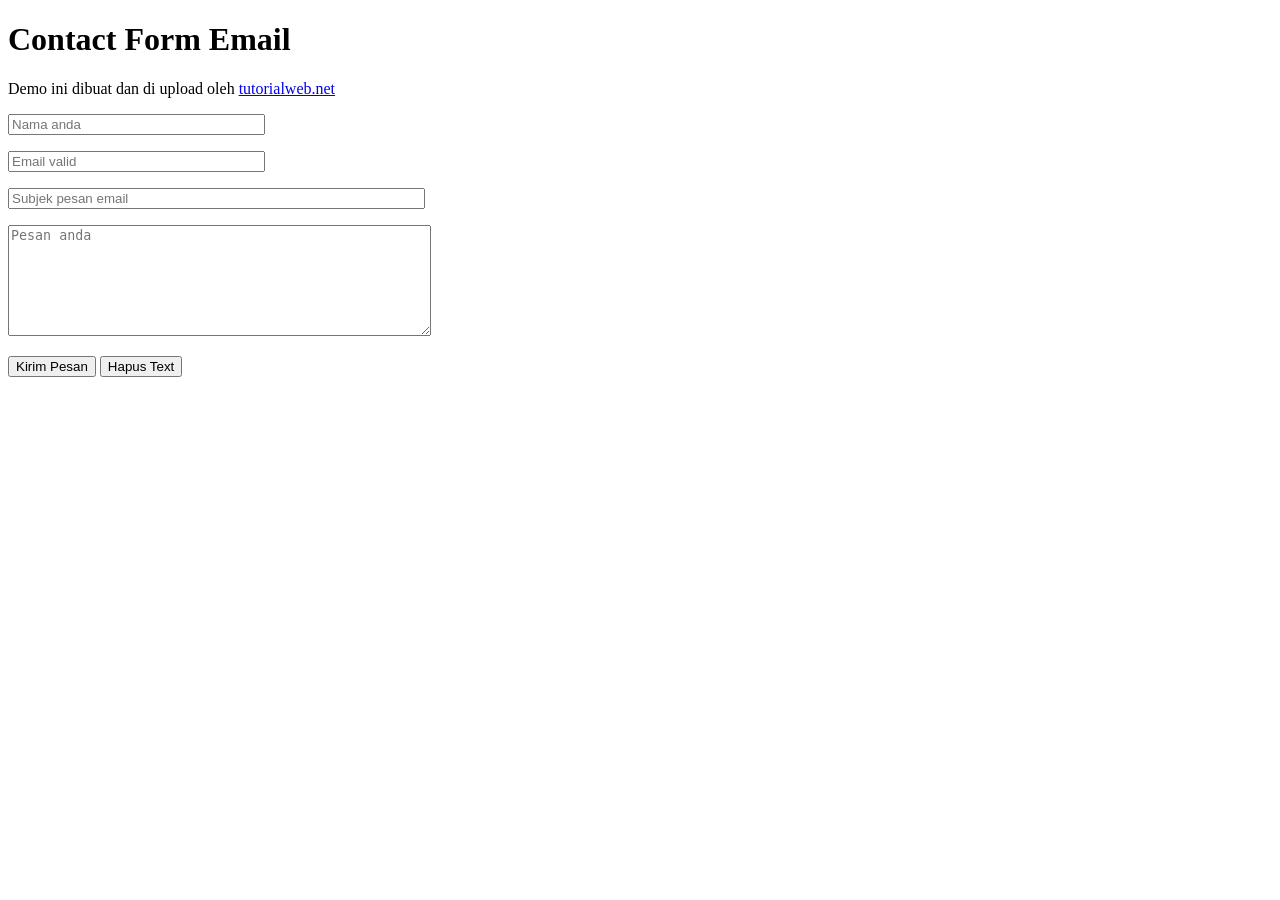
<file: halaman/index.html>
<!DOCTYPE html>
<html>
<head>
	<title>Contact Form Email</title>
</head>
<body>
 
	<h1>Contact Form Email</h1>
	<p>Demo ini dibuat dan di upload oleh <a href="http://tutorialweb.net/" target="_blank">tutorialweb.net</a></p>
	
	<form action="forms/kirim.php" method="post">
		<p><input type="text" name="nama" placeholder="Nama anda" size="30" required /></p>
		<p><input type="email" name="email" placeholder="Email valid" size="30" required /></p>
		<p><input type="text" name="judul" placeholder="Subjek pesan email" size="50" required /></p>
		<p><textarea name="pesan" placeholder="Pesan anda" rows="7" cols="50" required></textarea>
		<p><input type="submit" name="kirim" value="Kirim Pesan" /> <input type="reset" value="Hapus Text" /></p>
	</form>
	
</body>
</html>
</file>
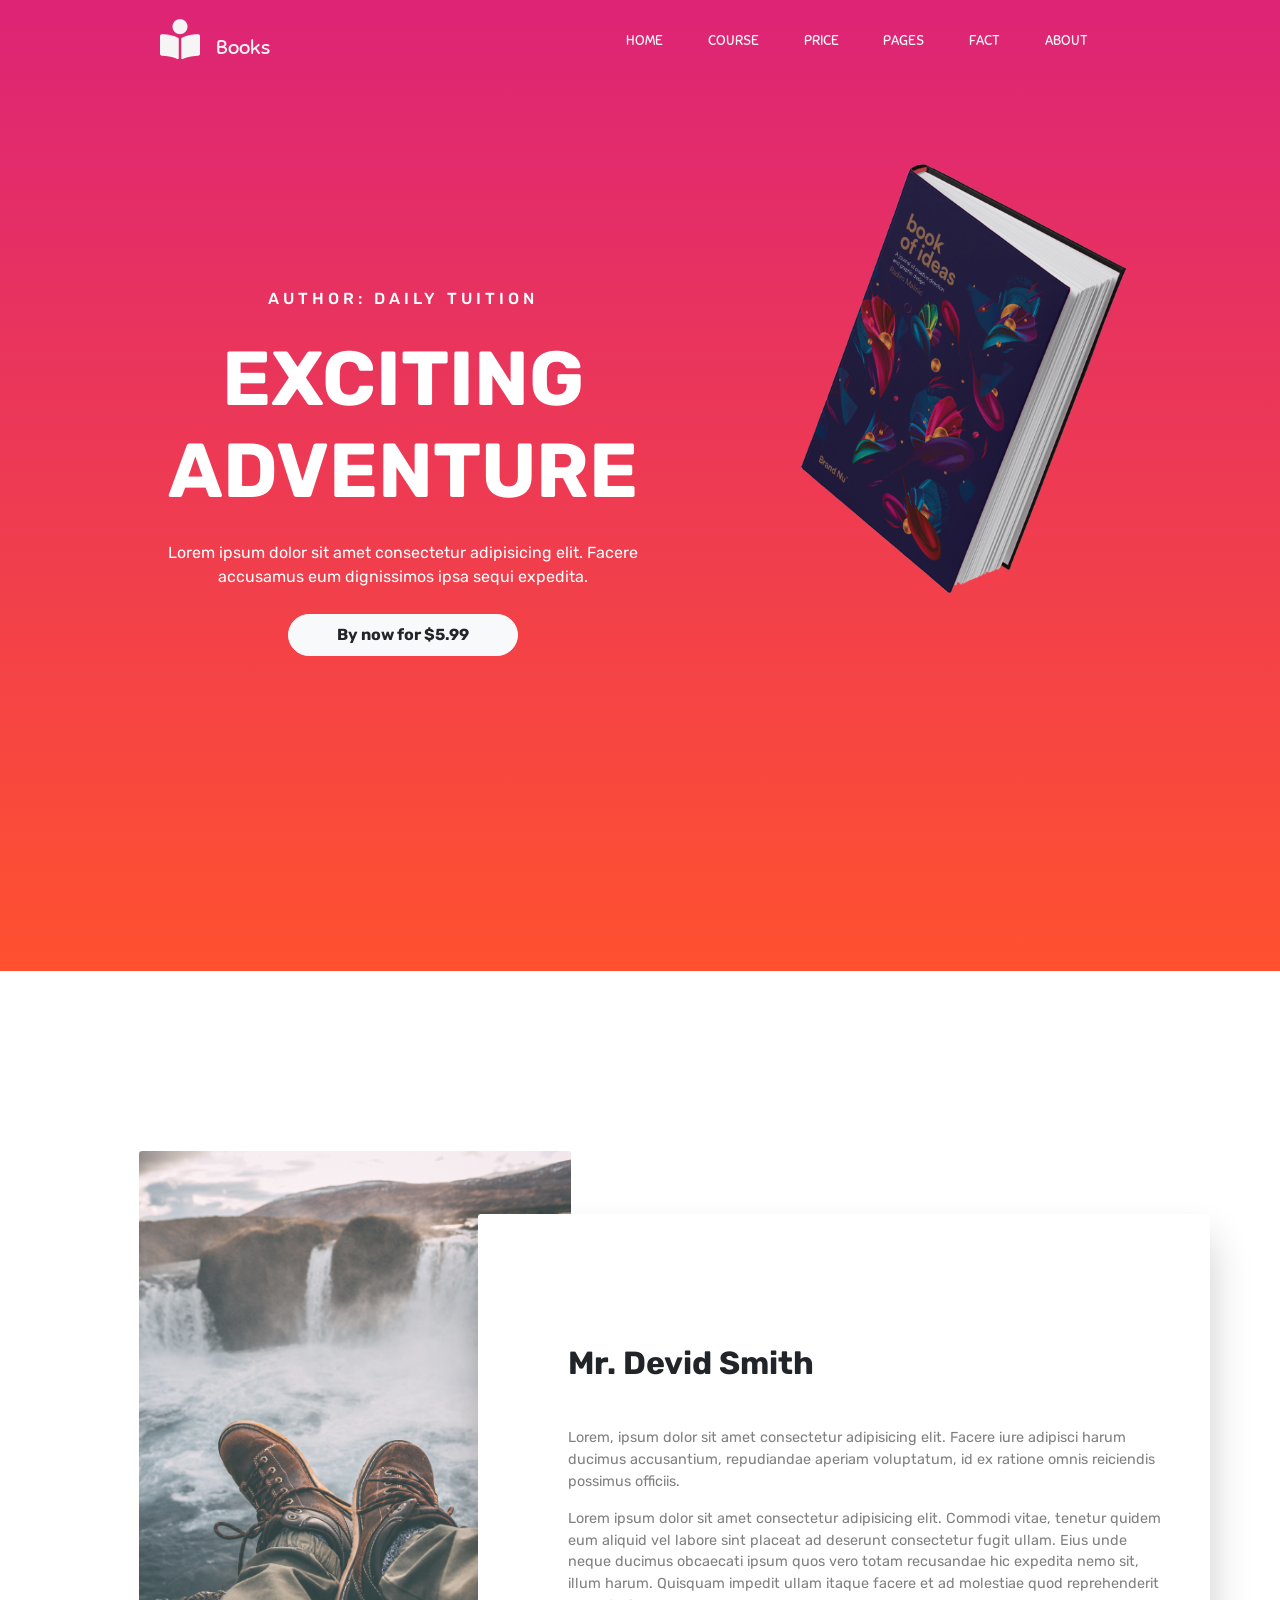
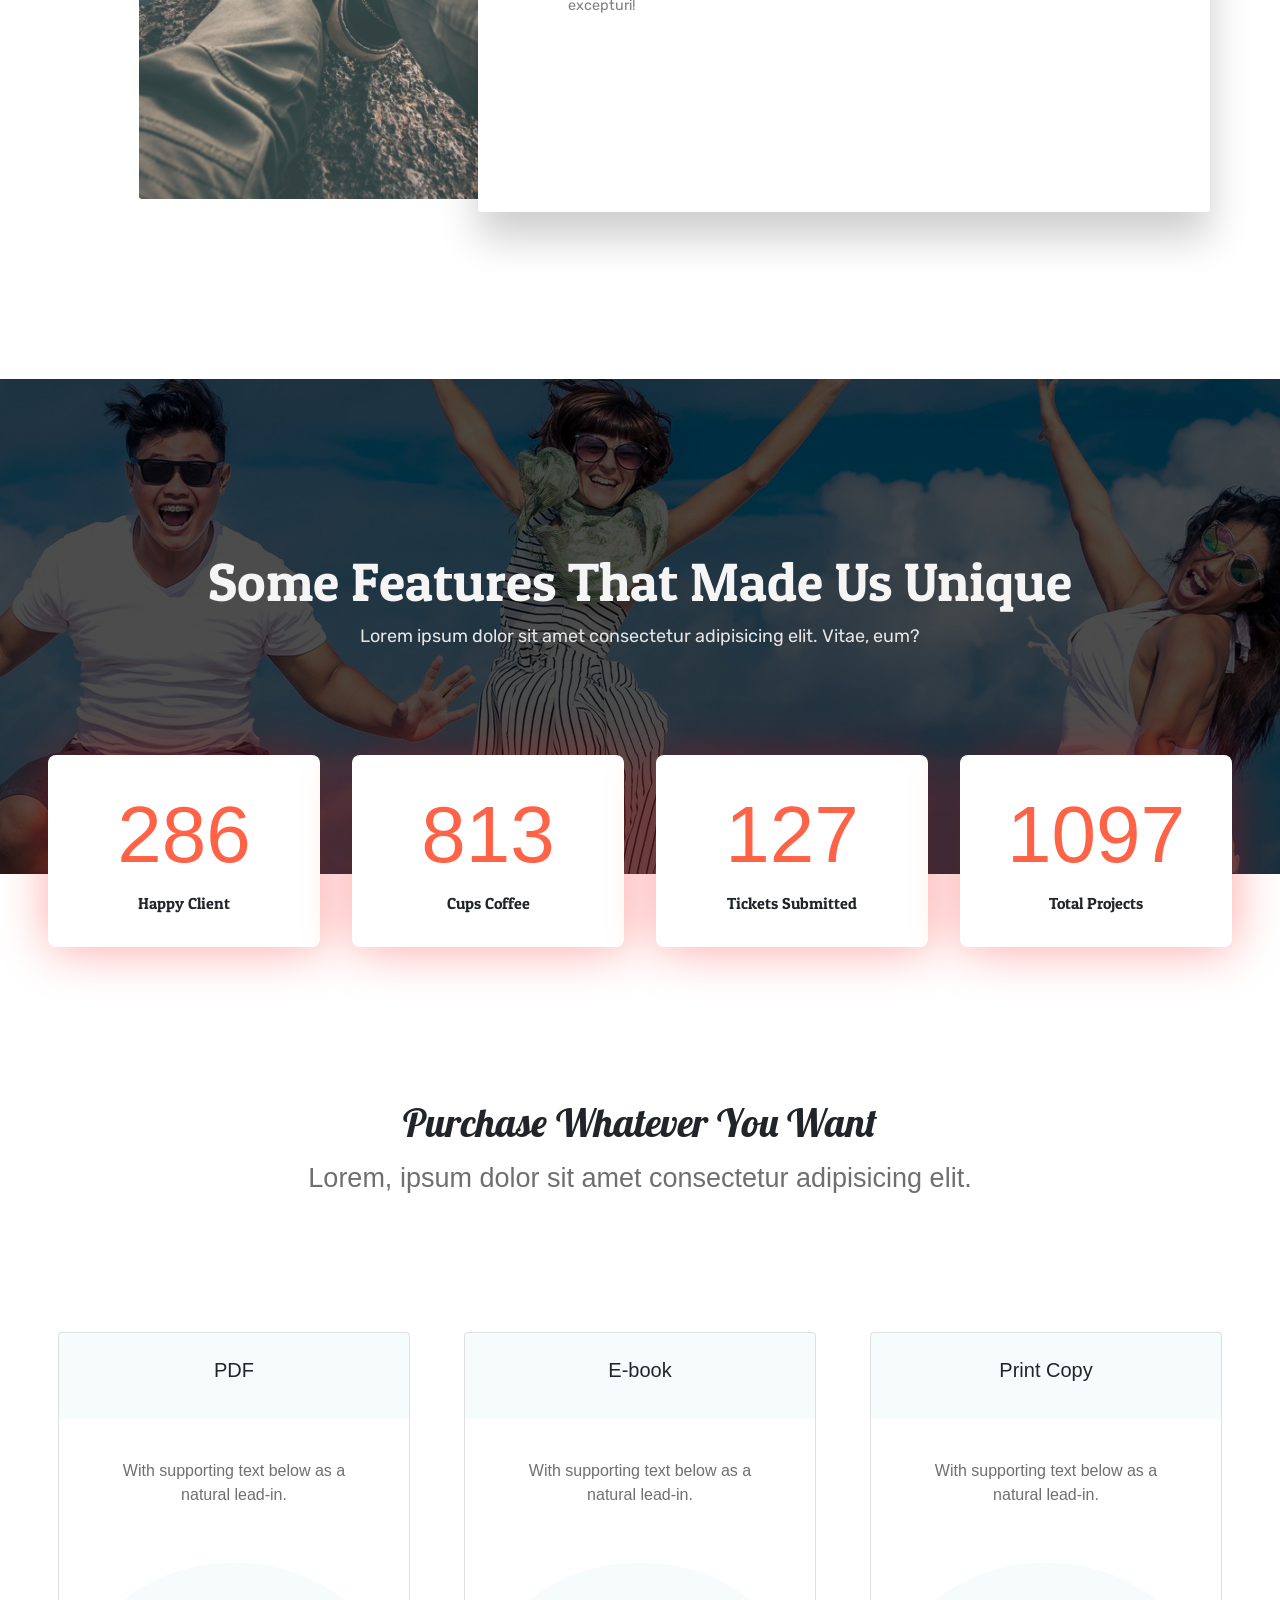
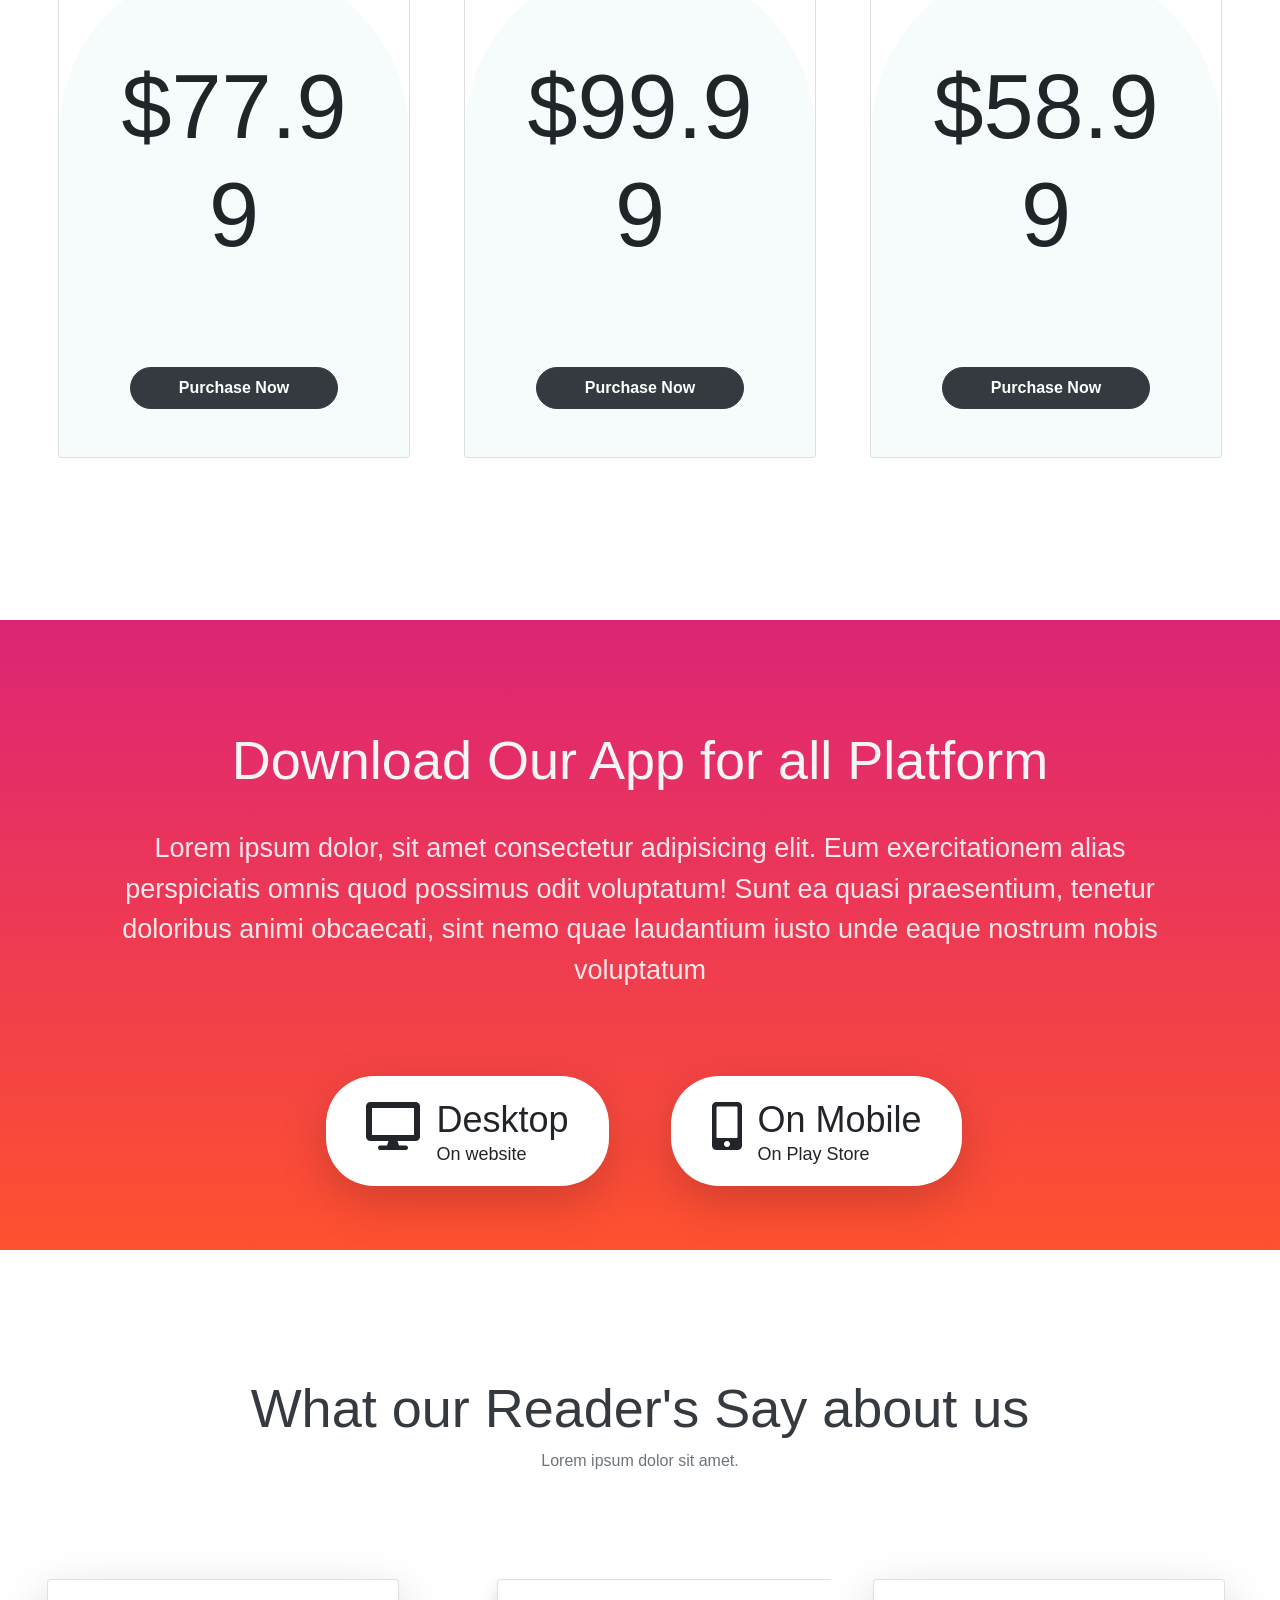
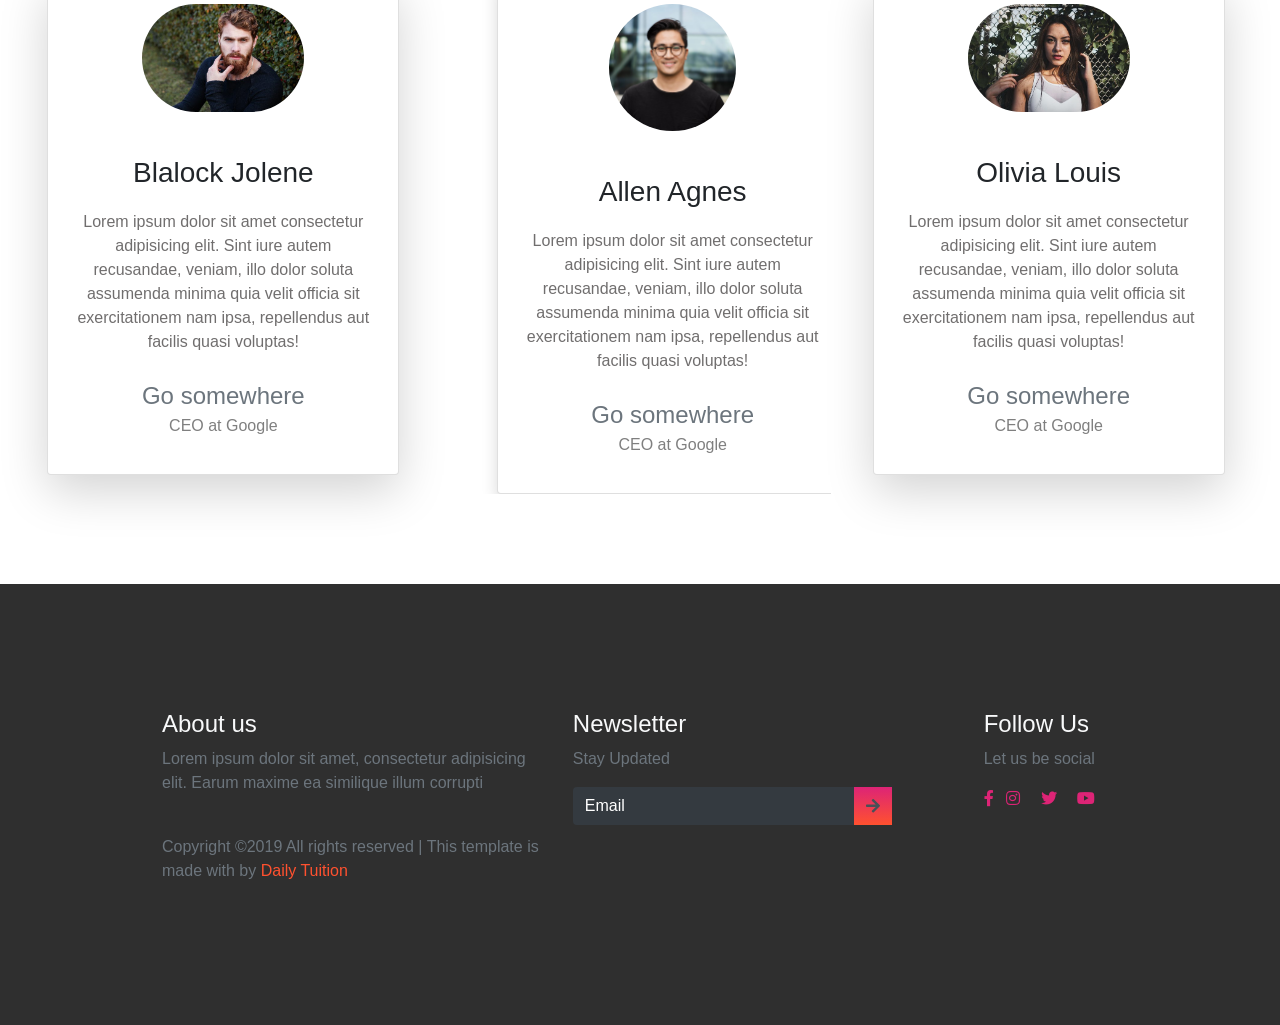
<file: slider/src/Index.html>
<!DOCTYPE html>
<html lang="en">

<head>
  <meta charset="UTF-8" />
  <meta name="viewport" content="width=device-width, initial-scale=1.0" />
  <meta http-equiv="X-UA-Compatible" content="ie=edge" />
  <title>Books</title>

  <link rel="stylesheet" href="https://stackpath.bootstrapcdn.com/bootstrap/4.3.1/css/bootstrap.min.css"
    integrity="sha384-ggOyR0iXCbMQv3Xipma34MD+dH/1fQ784/j6cY/iJTQUOhcWr7x9JvoRxT2MZw1T" crossorigin="anonymous" />
  <link rel="stylesheet" href="https://use.fontawesome.com/releases/v5.7.2/css/all.css"
    integrity="sha384-fnmOCqbTlWIlj8LyTjo7mOUStjsKC4pOpQbqyi7RrhN7udi9RwhKkMHpvLbHG9Sr" crossorigin="anonymous">
  <link rel="stylesheet" href="./Style.css" />
  <link rel="stylesheet" href="./mobile-style.css">
</head>

<body>
  <header>
    <div class="container-fluid p-0">
      <nav class="navbar navbar-expand-lg">
        <a class="navbar-brand" href="#">
          <i class="fas fa-book-reader fa-2x mx-3"></i>Books</a>
        <button class="navbar-toggler" type="button" data-toggle="collapse" data-target="#navbarNav"
          aria-controls="navbarNav" aria-expanded="false" aria-label="Toggle navigation">
          <i class="fas fa-align-right text-light"></i>
        </button>
        <div class="collapse navbar-collapse" id="navbarNav">
          <div class="mr-auto"></div>
          <ul class="navbar-nav">
            <li class="nav-item active">
              <a class="nav-link" href="#">HOME
                <span class="sr-only">(current)</span>
              </a>
            </li>
            <li class="nav-item">
              <a class="nav-link" href="#">COURSE</a>
            </li>
            <li class="nav-item">
              <a class="nav-link" href="#">PRICE</a>
            </li>
            <li class="nav-item dropdown">
              <div class="dropdown">
                <a href="#" class="nav-link">PAGES</a>
                <div class="dropdown-content">
                  <a href="#">Generic</a>
                  <a href="#">Element</a>
                </div>
              </div>
            </li>
            <li class="nav-item">
              <a class="nav-link" href="#">FACT</a>
            </li>
            <li class="nav-item">
              <a class="nav-link" href="#">ABOUT</a>
            </li>
          </ul>
        </div>
      </nav>
    </div>
    <div class="container text-center">
      <div class="row">
        <div class="col-md-7 col-sm-12  text-white">
          <h6>AUTHOR: DAILY TUITION</h6>
          <h1>EXCITING ADVENTURE</h1>
          <p>
            Lorem ipsum dolor sit amet consectetur adipisicing elit. Facere accusamus eum dignissimos ipsa sequi
            expedita.
          </p>
          <button class="btn btn-light px-5 py-2 primary-btn">
            By now for $5.99
          </button>
        </div>
        <div class="col-md-5 col-sm-12  h-25">
          <img src="../assets/header-img.png" alt="Book" />
        </div>
      </div>
    </div>
  </header>
  <main>
    <section class="section-1">
      <div class="container text-center">
        <div class="row">
          <div class="col-md-6 col-12">
            <div class="pray">
              <img src="../assets/pexels-photo-1904769.jpeg" alt="Pray" class="" />
            </div>
          </div>
          <div class="col-md-6 col-12">
            <div class="panel text-left">
              <h1>Mr. Devid Smith</h1>
              <p class="pt-4">
                Lorem, ipsum dolor sit amet consectetur adipisicing elit. Facere iure adipisci harum ducimus
                accusantium, repudiandae aperiam
                voluptatum, id ex ratione omnis reiciendis possimus officiis.
              </p>
              <p>
                Lorem ipsum dolor sit amet consectetur adipisicing elit. Commodi vitae, tenetur quidem eum aliquid vel
                labore sint placeat
                ad deserunt consectetur fugit ullam. Eius unde neque ducimus obcaecati ipsum quos vero totam recusandae
                hic
                expedita nemo sit, illum harum. Quisquam impedit ullam itaque facere et ad molestiae quod reprehenderit
                excepturi!
              </p>
            </div>
          </div>
        </div>
      </div>
    </section>
    <section class="section-2 container-fluid p-0">
      <div class="cover">
        <div class="overlay"></div>
        <div class="content text-center">
          <h1>Some Features That Made Us Unique</h1>
          <p>
            Lorem ipsum dolor sit amet consectetur adipisicing elit. Vitae, eum?
          </p>
        </div>
      </div>
      <div class="container-fluid text-center">
        <div class="numbers d-flex flex-md-row flex-wrap justify-content-center">
          <div class="rect">
            <h1>2345</h1>
            <p>Happy Client</p>
          </div>
          <div class="rect">
            <h1>6784</h1>
            <p>Cups Coffee</p>
          </div>
          <div class="rect">
            <h1>1056</h1>
            <p>Tickets Submitted</p>
          </div>
          <div class="rect">
            <h1>9152</h1>
            <p>Total Projects</p>
          </div>
        </div>
      </div>


      <div class="purchase text-center">
        <h1>Purchase Whatever You Want</h1>
        <p>
          Lorem, ipsum dolor sit amet consectetur adipisicing elit.
        </p>
        <div class="cards">
          <div class="d-flex flex-row justify-content-center flex-wrap">
            <div class="card">
              <div class="card-body">
                <div class="title">
                  <h5 class="card-title">PDF</h5>
                </div>
                <p class="card-text">
                  With supporting text below as a natural lead-in.
                </p>
                <div class="pricing">
                  <h1>$77.99</h1>
                  <a href="#" class="btn btn-dark px-5 py-2 primary-btn mb-5">Purchase Now</a>
                </div>
              </div>
            </div>
            <div class="card">
              <div class="card-body">
                <div class="title">
                  <h5 class="card-title">E-book</h5>
                </div>
                <p class="card-text">
                  With supporting text below as a natural lead-in.
                </p>
                <div class="pricing">
                  <h1>$99.99</h1>
                  <a href="#" class="btn btn-dark px-5 py-2 primary-btn mb-5">Purchase Now</a>
                </div>
              </div>
            </div>
            <div class="card">
              <div class="card-body">
                <div class="title">
                  <h5 class="card-title">Print Copy</h5>
                </div>
                <p class="card-text">
                  With supporting text below as a natural lead-in.
                </p>
                <div class="pricing">
                  <h1>$58.99</h1>
                  <a href="#" class="btn btn-dark px-5 py-2 primary-btn mb-5">Purchase Now</a>
                </div>
              </div>
            </div>
          </div>
        </div>
      </div>
    </section>
    <section class="section-3 container-fluid p-0 text-center">
      <div class="row">
        <div class="col-md-12 col-sm-12">
          <h1>Download Our App for all Platform</h1>
          <p>
            Lorem ipsum dolor, sit amet consectetur adipisicing elit. Eum exercitationem alias perspiciatis omnis quod
            possimus odit
            voluptatum! Sunt ea quasi praesentium, tenetur doloribus animi obcaecati, sint nemo quae laudantium iusto
            unde
            eaque nostrum nobis voluptatum
          </p>
        </div>
      </div>
      <div class="platform row">
        <div class="col-md-6 col-sm-12 text-right">
          <div class="desktop shadow-lg">
            <div class="d-flex flex-row justify-content-center">
              <i class="fas fa-desktop fa-3x py-2 pr-3"></i>
              <div class="text text-left">
                <h3 class="pt-1 m-0">Desktop</h3>
                <p class="p-0 m-0">On website</p>
              </div>
            </div>
          </div>
        </div>
        <div class="col-md-6 col-sm-12 text-left">
          <div class="desktop shadow-lg">
            <div class="d-flex flex-row justify-content-center">
              <i class="fas fa-mobile-alt fa-3x py-2 pr-3"></i>
              <div class="text text-left">
                <h3 class="pt-1 m-0">On Mobile</h3>
                <p class="p-0 m-0">On Play Store</p>
              </div>
            </div>
          </div>
        </div>
      </div>
    </section>

    <!-- Section 4 -->
    <section class="section-4">
      <div class="container text-center">
        <h1 class="text-dark">What our Reader's Say about us</h1>
        <p class="text-secondary">Lorem ipsum dolor sit amet.</p>
      </div>
      <div class="team row ">
        <div class="col-md-4 col-12 text-center">
          <div class="card mr-2 d-inline-block shadow-lg">
            <div class="card-img-top">
              <img src="../assets/UI-face-3.jpg" class="img-fluid border-radius p-4" alt="">
            </div>
            <div class="card-body">
              <h3 class="card-title">Blalock Jolene</h3>
              <p class="card-text">
                Lorem ipsum dolor sit amet consectetur adipisicing elit. Sint iure autem recusandae, veniam, illo dolor
                soluta assumenda
                minima quia velit officia sit exercitationem nam ipsa, repellendus aut facilis quasi voluptas!
              </p>
              <a href="#" class="text-secondary text-decoration-none">Go somewhere</a>
              <p class="text-black-50">CEO at Google</p>
            </div>
          </div>
        </div>
        <div class="col-md-4 col-12">
          <div id="carouselExampleControls" class="carousel slide " data-ride="carousel">
            <div class="carousel-inner text-center">
              <div class="carousel-item active">
                <div class="card mr-2 d-inline-block shadow">
                  <div class="card-img-top">
                    <img src="../assets/UI-face-1.jpg" class="img-fluid rounded-circle w-50 p-4" alt="">
                  </div>
                  <div class="card-body">
                    <h3 class="card-title">Allen Agnes</h3>
                    <p class="card-text">
                      Lorem ipsum dolor sit amet consectetur adipisicing elit. Sint iure autem recusandae, veniam, illo
                      dolor soluta assumenda
                      minima quia velit officia sit exercitationem nam ipsa, repellendus aut facilis quasi voluptas!
                    </p>
                    <a href="#" class="text-secondary text-decoration-none">Go somewhere</a>
                    <p class="text-black-50">CEO at Google</p>
                  </div>
                </div>
              </div>
              <div class="carousel-item">
                <div class="card  d-inline-block mr-2 shadow">
                  <div class="card-img-top">
                    <img src="../assets/UI-face-2.jpg" class="img-fluid rounded-circle w-50 p-4" alt="">
                  </div>
                  <div class="card-body">
                    <h3 class="card-title">Amiel Barbara</h3>
                    <p class="card-text">
                      Lorem ipsum dolor sit amet consectetur adipisicing elit. Sint iure autem recusandae, veniam, illo
                      dolor soluta assumenda
                      minima quia velit officia sit exercitationem nam ipsa, repellendus aut facilis quasi voluptas!
                    </p>
                    <a href="#" class="text-secondary text-decoration-none">Go somewhere</a>
                    <p class="text-black-50">CEO at Google</p>
                  </div>
                </div>
              </div>
            </div>
          </div>
        </div>
        <div class="col-md-4 col-12 text-center">
          <div class="card mr-2 d-inline-block shadow-lg">
            <div class="card-img-top">
              <img src="../assets/UI-face-4.jpg" class="img-fluid border-radius p-4" alt="">
            </div>
            <div class="card-body">
              <h3 class="card-title">Olivia Louis</h3>
              <p class="card-text">
                Lorem ipsum dolor sit amet consectetur adipisicing elit. Sint iure autem recusandae, veniam, illo dolor
                soluta assumenda
                minima quia velit officia sit exercitationem nam ipsa, repellendus aut facilis quasi voluptas!
              </p>
              <a href="#" class="text-secondary text-decoration-none">Go somewhere</a>
              <p class="text-black-50">CEO at Google</p>
            </div>
          </div>
        </div>
      </div>
    </section>
  </main>
  <footer>
    <div class="container-fluid p-0">
      <div class="row text-left">
        <div class="col-md-5 col-sm-5">
          <h4 class="text-light">About us</h4>
          <p class="text-muted">Lorem ipsum dolor sit amet, consectetur adipisicing elit. Earum maxime ea similique
            illum corrupti</p>
          <p class="pt-4 text-muted">Copyright ©2019 All rights reserved | This template is made with by
            <span> Daily Tuition</span>
          </p>
        </div>
        <div class="col-md-5 col-sm-12">
          <h4 class="text-light">Newsletter</h4>
          <p class="text-muted">Stay Updated</p>
          <form class="form-inline">
            <div class="col pl-0">
              <div class="input-group pr-5">
                <input type="text" class="form-control bg-dark text-white" id="inlineFormInputGroupUsername2"
                  placeholder="Email">
                <div class="input-group-prepend">
                  <div class="input-group-text">
                    <i class="fas fa-arrow-right"></i>
                  </div>
                </div>
              </div>
            </div>
          </form>
        </div>
        <div class="col-md-2 col-sm-12">
          <h4 class="text-light">Follow Us</h4>
          <p class="text-muted">Let us be social</p>
          <div class="column text-light">
            <i class="fab fa-facebook-f"></i>
            <i class="fab fa-instagram"></i>
            <i class="fab fa-twitter"></i>
            <i class="fab fa-youtube"></i>
          </div>
        </div>
      </div>
    </div>
  </footer>

  <script src="https://cdnjs.cloudflare.com/ajax/libs/jquery/3.3.1/jquery.min.js"></script>
  <script src="https://cdnjs.cloudflare.com/ajax/libs/popper.js/1.14.7/umd/popper.min.js"
    integrity="sha384-UO2eT0CpHqdSJQ6hJty5KVphtPhzWj9WO1clHTMGa3JDZwrnQq4sF86dIHNDz0W1" crossorigin="anonymous">
  </script>
  <script src="https://stackpath.bootstrapcdn.com/bootstrap/4.3.1/js/bootstrap.min.js"
    integrity="sha384-JjSmVgyd0p3pXB1rRibZUAYoIIy6OrQ6VrjIEaFf/nJGzIxFDsf4x0xIM+B07jRM" crossorigin="anonymous">
  </script>
  <script src="./main.js"></script>
</body>

</html>
</file>
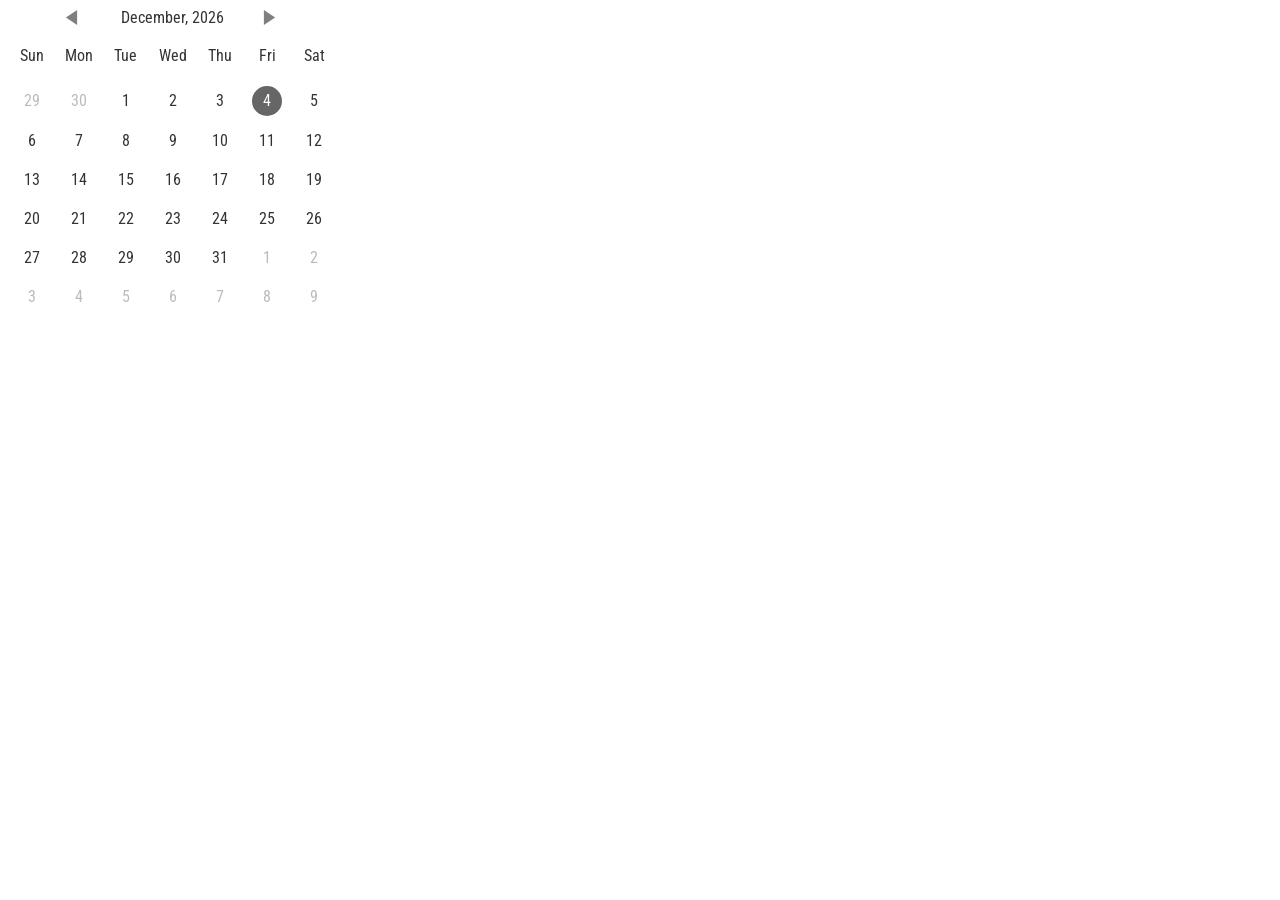
<file: caleandar-master/demo.html>
<!DOCTYPE html>
<html>
  <head>
    <title>Hello</title>
    <link href="https://fonts.googleapis.com/css?family=Roboto+Condensed" rel="stylesheet">
    <link rel="stylesheet" href="css/demo.css"/>
    <link rel="stylesheet" href="css/theme1.css"/>
  </head>
  <body>
    <div id="caleandar">

    </div>

    <script type="text/javascript" src="js/caleandar.js"></script>
    <script type="text/javascript" src="js/demo.js"></script>
  </body>
</html>
</file>
<file: slider/src/Style.css>
@import url("https://fonts.googleapis.com/css?family=Acme|Lobster|Patua+One|Rubik|Sniglet");
* {
  box-sizing: border-box;
}

header,
section {
  overflow-x: hidden;
}

:root {
  --Sniglet-font: "Sniglet", cursive;
  --Rubik: "Rubik", cursive;
  --Patua: "Patua One", cursive;
  --Lobster: "lobster", cursive;
  --light-black: #2e2c2caf;
  --bggradient: linear-gradient(to bottom, #dd2476, #ff512f);
  --light-gray: rgba(255, 255, 255, 0.877);
}

header a {
  font-family: var(--Sniglet-font);
  font-size: 0.9em;
  color: whitesmoke;
}

.dropdown-content {
  display: none;
  position: absolute;
  background-color: #f1f1f1;
  min-width: 160px;
  box-shadow: 0px 2px 15px 0px rgba(0, 0, 0, 0.2);
  z-index: 1;
}

.dropdown-content a {
  color: black;
  padding: 12px 16px;
  text-decoration: none;
  display: block;
}

.dropdown-content a:hover {
  background-color: #ddd;
}

.dropdown:hover .dropdown-content {
  display: block;
}

header .nav-item:last-child {
  padding-right: 10.5em;
}

header .nav-item {
  padding: 0.9em;
}

header .navbar-brand {
  padding-left: 8rem;
}

header .nav-link:hover {
  color: black;
}

header .row .col-md-7 {
  padding: 22vmin 1vmin;
  padding-bottom: 35vmin;
}

header .row .col-md-5 {
  padding: 4.2vmin 1vmin;
}

header .row .col-md-5 img {
  width: 90%;
}

header {
  background: #ff512f;
  /* fallback for old browsers */
  background: var(--bggradient);
}

header .container .col-md-7 {
  font-family: "Rubik", sans-serif;
}

header .container .col-md-7 h6 {
  padding: 1vmin;
  letter-spacing: 4px;
}

header .container .col-md-7 h1 {
  font-size: 8.5vmin;
  font-weight: bold;
  padding: 0.1em 0em;
}

header .container .col-md-7 p {
  padding: 1vmin 5vmin;
}

.primary-btn {
  border-radius: 30px;
  font-weight: bold;
}

/********** section 1 **************/

.section-1 {
  padding: 20vmin 0vmin;
}

.section-1 .row .col-md-6 .pray img {
  opacity: 0.8;
  width: 80%;
  border-radius: 0.2em;
}

.section-1 .row .col-md-6:last-child {
  position: relative;
}

.section-1 .row .col-md-6 .panel {
  position: absolute;
  top: 7vmin;
  left: -18vmin;
  background: white;
  border-radius: 3px;
  text-align: left;
  padding: 13vmin 5vmin 20vmin 10vmin;
  box-shadow: 0px 25px 42px rgba(0, 0, 0, 0.2);
  font-family: var(--Rubik);
  z-index: 1;
}

.section-1 .row .col-md-6 .panel h1 {
  font-weight: bold;
  padding: 0.4em 0;
  font-size: 2em;
}

.section-1 .row .col-md-6 .panel p {
  font-size: 0.9em;
  color: rgba(0, 0, 0, 0.5);
}

/*  Section 2  */

.cover {
  width: 100%;
  height: 55vmin;
  background: url("../assets/pexels-photo-452738.jpeg");
  background-position: -24rem -19rem;
  background-size: 150%;
  position: relative;
}

.cover .overlay {
  position: absolute;
  top: 0;
  left: 0;
  width: 100%;
  height: 100%;
  z-index: 999;
}

.cover .content {
  width: 100%;
  height: 100%;
  background: rgba(0, 0, 0, 0.7);
  padding-top: 19vmin;
}

.cover .content > h1 {
  font-family: var(--Patua);
  font-size: 6vmin;
  color: whitesmoke;
}

.cover .content > p {
  font-family: var(--Rubik);
  font-size: 2vmin;
  color: #e5e5e5;
}

.numbers .rect {
  position: relative;
  z-index: 1;
  background: white;
  width: 17rem;
  height: 12rem;
  padding-top: 3.5vmin;
  margin: 1rem;
  border-radius: 0.5em;
  box-shadow: 1px 2px 50px 0px rgba(255, 0, 0, 0.349);
}

.numbers {
  margin-top: -15vmin;
}

.numbers .rect h1 {
  font-size: 5rem;
  color: tomato;
}

.numbers .rect > p {
  font-family: var(--Patua);
}

.purchase > h1 {
  padding-top: 15vmin;
  padding-bottom: 0.1em;
  font-family: var(--Lobster);
}

.purchase > p {
  color: var(--light-black);
  font-size: 3vmin;
  padding-bottom: 10vmin;
}

.purchase .cards .card {
  width: 22rem;
  margin: 3vmin 3vmin;
}

.cards div {
  padding: 0;
  margin: 0;
}

.cards .title {
  background: rgba(208, 241, 241, 0.199);
  padding: 1.4em 2.5em;
  font-size: 2vmin;
}

.card .card-text {
  padding: 2.5rem 3rem;
  color: var(--light-black);
}

.card-body .pricing {
  background: rgba(208, 241, 241, 0.199);
  border-top-right-radius: 170px;
  border-top-left-radius: 170px;
}

.card-body .pricing > h1 {
  font-size: 10vmin;
  padding: 1em 0.5em;
}

/* Section 3 */

.section-3 {
  height: 70vmin;
  margin-top: 15vmin;
  background: var(--bggradient);
}

.section-3 .col-md-12 > h1 {
  padding: 2em 0 0.5em 0;
  color: whitesmoke;
  font-size: 6vmin;
}

.section-3 .col-md-12 > p {
  padding: 0 4em;
  padding-bottom: 2em;
  color: var(--light-gray);
  font-size: 3vmin;
}

.section-3 .desktop {
  background: white;
  display: inline-block;
  border-radius: 3em;
  padding: 2vmin 4.5vmin;
  margin: 1em;
}

.section-3 .desktop h3 {
  font-size: 4vmin;
}

.section-3 .desktop p {
  font-size: 2vmin;
}

/* Section Team */

.section-4 .container h1 {
  font-size: 6vmin;
  padding-top: 14vmin;
}

.section-4 .team {
  padding: 10vmin 4vmin;
}

.section-4 .card {
  width: 22em;
  margin-top:0vmin;
}

.section-4 .card .card-text {
  padding: 0.5em;
}

.section-4 .card-body > a {
  font-size: 1.5em;
}

.section-4 .carousel-item {
  padding-left: 3rem;
}

.border-radius {
  border-radius: 340px;
  width: 60%;
}

footer {
  background: rgba(0, 0, 0, 0.815);
  overflow-x: hidden;
  padding: 14vmin 18vmin;
}

footer p > span {
  color: #ff512f;
}

footer input {
  border: none !important;
}

footer input::placeholder {
  color: white !important;
}

footer .input-group .input-group-text {
  background: var(--bggradient);
  border: none;
}

footer .column i {
  color: #dd2476;
}

/* It is Adjacent sibling combinator */

footer .column i + i {
  padding: 0 0.5em;
}

.sticky {
  position: fixed;
  top: 0;
  width: 100%;
  background: rgba(0, 0, 0, 0.815);
  z-index: 9999;
  transition: all 1.5s ease;
}
</file>
<file: slider/src/mobile-style.css>
@media only screen and (max-width: 768px) {
  header .navbar-brand {
    padding-left: 1rem;
  }
  .section-1 .row .col-md-6 .panel {
    position: initial;
    width: initial;
    height: initial;
  }
  .section-2 .cover {
    background-position: -25vmin -10vmin;
  }
  .numbers .rect {
    width: 10rem;
    height: 8rem;
  }
  .numbers .rect h1 {
    font-size: 2rem;
  }

  .section-3 {
    height: inherit;
    padding: 10vmin !important;
  }
  .section-3 .row h1 {
    padding: 6vmin 4vmin;
  }
  .section-3 .platform .col-md-6 {
    text-align: center !important;
  }
  .section-3 .desktop i {
    font-size: 8vmin;
  }
  .section-4 .carousel-item {
    padding-left: 0.6rem;
  }
  footer .row .col-md-2 {
    margin-top: 8vmin;
  }
}

/* screen size 375px */

@media only screen and (max-width: 375px) {
  .section-4 .card {
    width: 18em;
  }
}

@media only screen and (max-width: 320px) {
  .section-4 .carousel-inner {
    margin-left: -4vmin;
  }
}
</file>
<file: caleandar-master/css/demo.css>
body{
  font-family: Calibri, sans-serif;
  font-family: 'Roboto Condensed', sans-serif;
  color: #333;
}
</file>
<file: caleandar-master/css/theme1.css>
.cld-main{
  width: 330px;
}
.cld-main a{
  color: #333;
  font-weight: bold;
}
  .cld-datetime{
    position: relative;
    width: 66%;
    min-width: 100px;
    max-width: 300px;
    margin: auto;
    overflow: hidden;
  }
  .cld-datetime .today{
    position: relative;
    float: left;
    width: calc(100% - 40px);
    margin: auto;
    text-align: center;
  }
  .cld-nav{
    position: relative;
    width: 20px;
    height: 20px;
    margin-top: 2px;
  }
  .cld-nav:hover{
    cursor: pointer;
  }
  .cld-nav:hover svg{
      fill: #666;
  }
  .cld-rwd{
    float: left;
  }
  .cld-fwd{
    float: right;
  }
    .cld-nav svg:hover{

    }
.cld-labels, .cld-days{
  padding-left: 0;
}
  .cld-label, .cld-day{
    display: inline-block;
    width: 14.28%;
    text-align: center;
  }
  .cld-day.today .cld-number{
    display: inline-block;
    height: 20px;
    width: 20px;
    border-radius: 50px;
    background: #666;
    color: #fff;
  }
  .cld-day.disableDay{
    opacity: 0.5;
  }
  .cld-day.nextMonth, .cld-day.prevMonth{
    opacity: 0.33;
  }
    .cld-number{
      position: relative;
      margin: 5px;
      padding: 5px;
    }
      .cld-title{
        position: absolute;
        z-index: 5;
        display: none;
        top: 30px;
        left: 0;
        padding: 5px 10px;
        background: #fff;
        white-space: nowrap;
        border: 1px solid #ccc;
        border-radius: 5px;
        font-size: 12px;
      }
      .cld-number:hover .cld-title{
        display: block;
      }
      .cld-title::before{
        content: '';
        position: absolute;
        top: -7.5px; left: 7.5px;
        width: 0;
        height: 0;
        border-left: 7.5px solid transparent;
        border-right: 7.5px solid transparent;

        border-bottom: 7.5px solid #ccc;
      }
      .cld-number.eventday{
        display: inline-block;
        height: 20px;
        width: 20px;
        border-radius: 50px;
        border: 1px solid #999;
      }
      .cld-number.eventday:hover{
        cursor: pointer;
        background: #eee;
      }
      .today .cld-number.eventday:hover{
        background: #888;
      }
</file>
